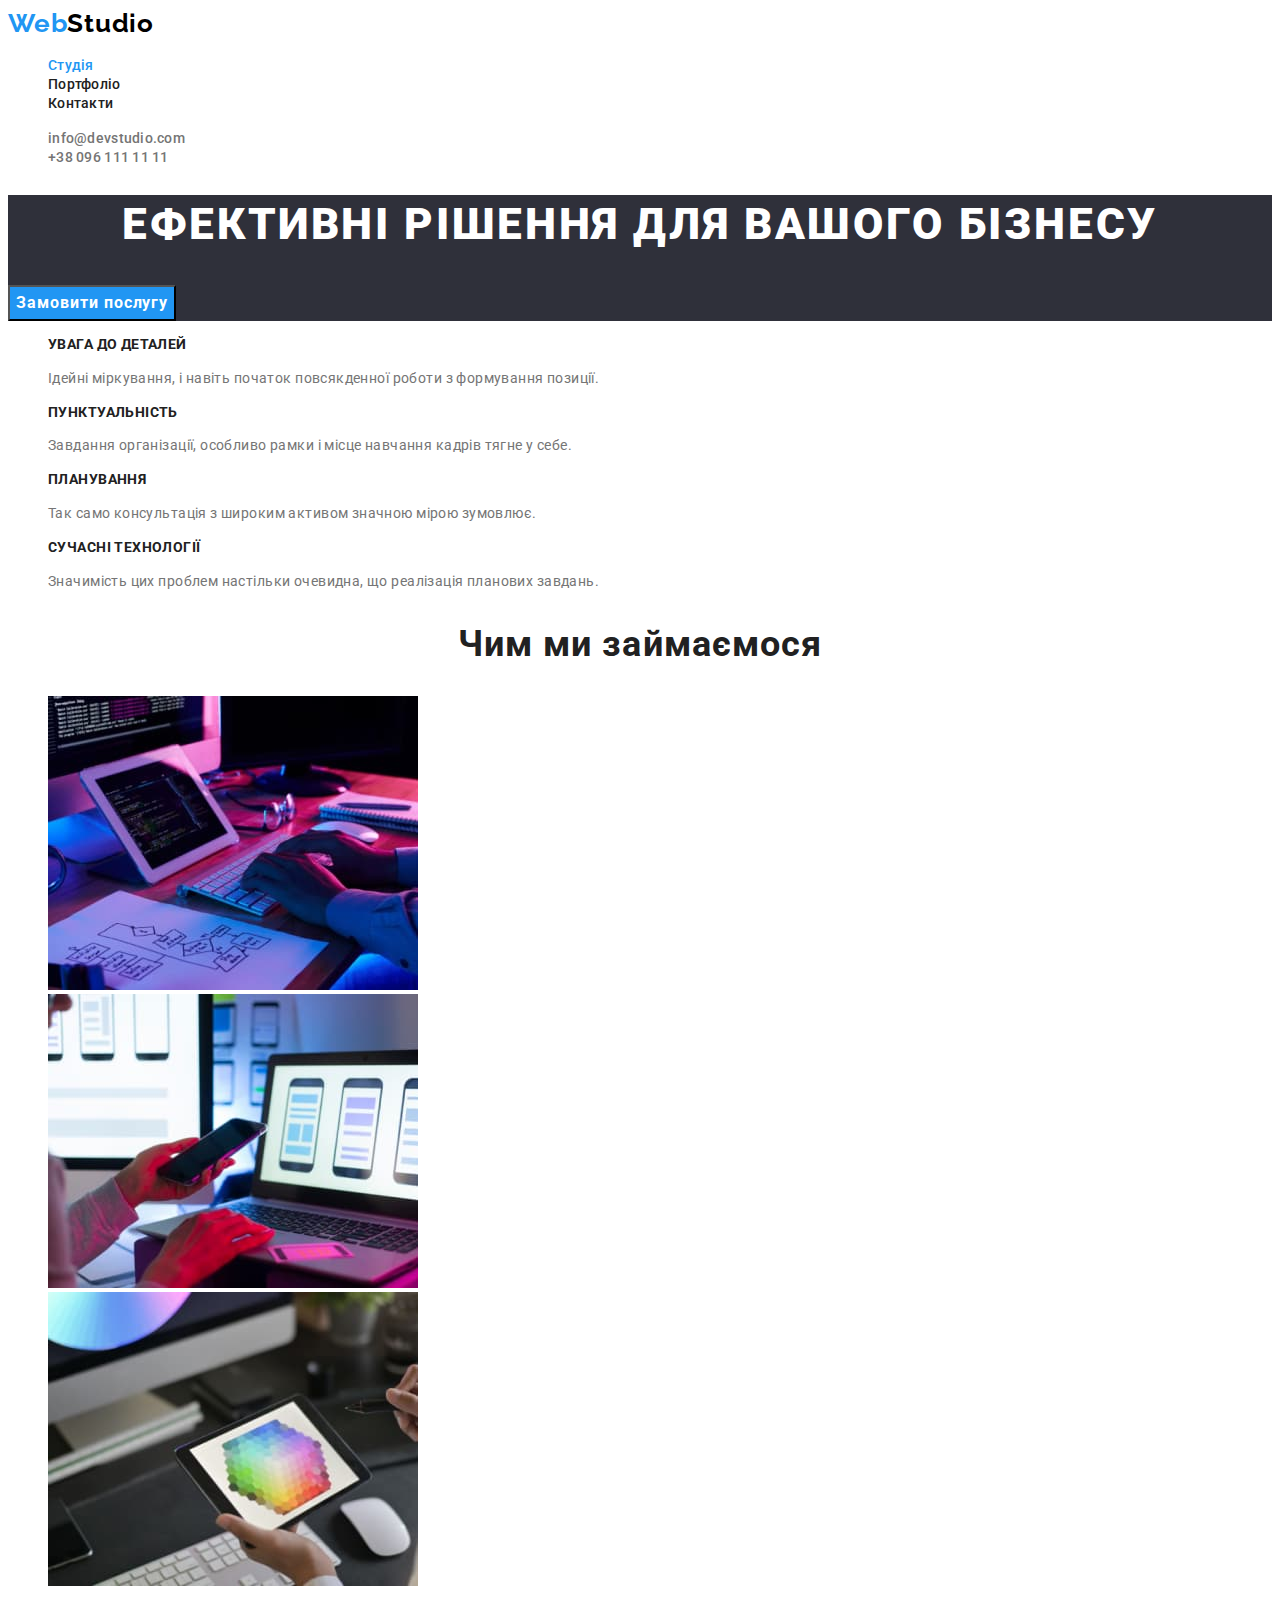
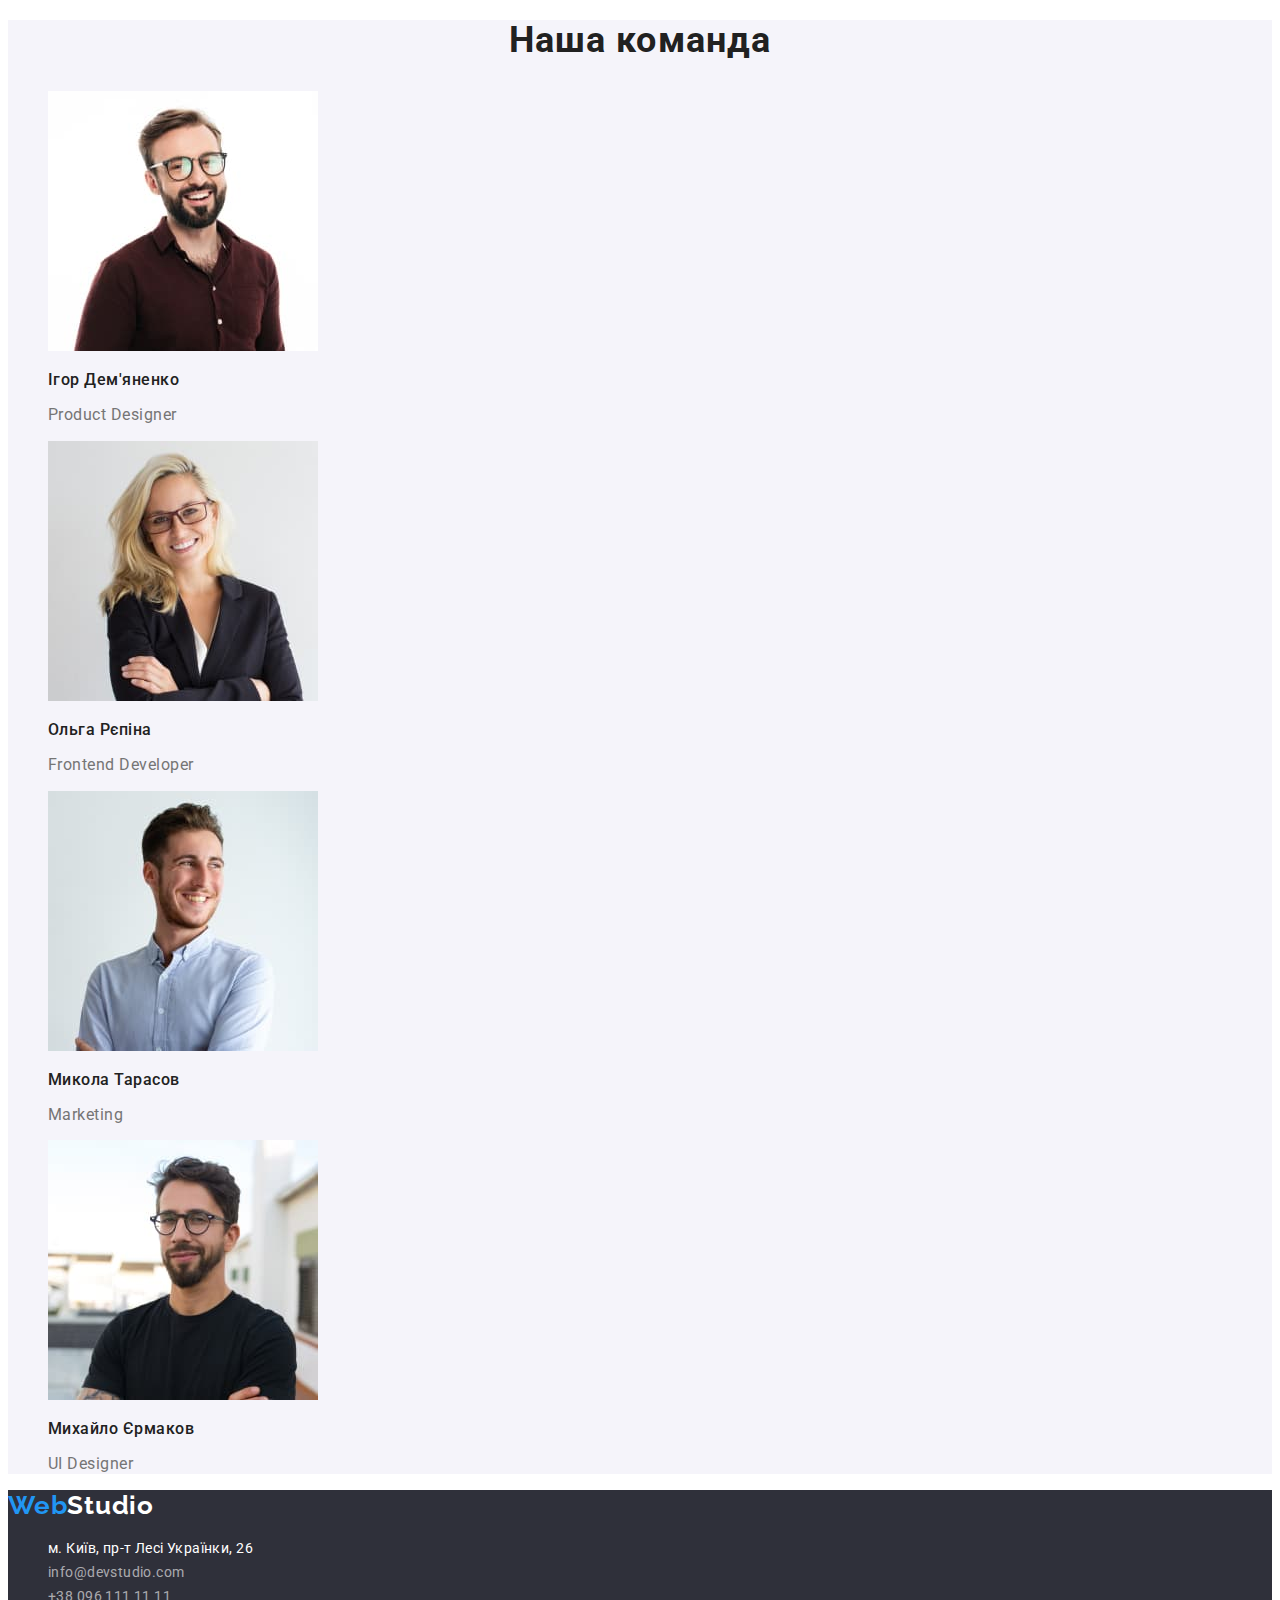
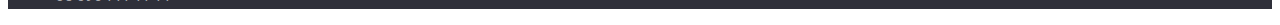
<file: index.html>
<!DOCTYPE html>
<html lang="uk">
  <head>
    <meta charset="UTF-8" />
    <meta http-equiv="X-UA-Compatible" content="IE=edge" />
    <meta name="viewport" content="width=device-width, initial-scale=1.0" />
    <title>Студія</title>
    <link
      href="https://fonts.googleapis.com/css2?family=Raleway:wght@700&family=Roboto:wght@400;500;700;900&display=swap"
      rel="stylesheet"
    />
    <link rel="stylesheet" href="./css/styles.css" />
  </head>
  <body>
    <header>
      <a class="logo" href="./">Web<span class="logo-studio">Studio</span></a>
      <nav>
        <ul class="site-nav list">
          <li><a class="link current" href="./index.html">Студія</a></li>
          <li><a class="link" href="./portfolio.html">Портфоліо</a></li>
          <li><a class="link" href="./contacts.html">Контакти</a></li>
        </ul>
      </nav>
      <ul class="contacts-header list">
        <li>
          <a class="contact" href="mailto:info@devstudio.com"
            >info@devstudio.com</a
          >
        </li>
        <li>
          <a class="contact" href="tel:+380961111111">+38 096 111 11 11</a>
        </li>
      </ul>
    </header>
    <main>
      <!-- шапка -->
      <section class="hero">
        <h1 class="hero-title">Ефективні рішення для вашого бізнесу</h1>
        <button class="button" type="button">Замовити послугу</button>
      </section>
      <!-- особливості -->
      <section class="section">
        <h2 class="visually-hidden">особливості</h2>
        <ul class="list">
          <li>
            <h3 class="section-title">УВАГА ДО ДЕТАЛЕЙ</h3>
            <p class="section-paragraph">
              Ідейні міркування, і навіть початок повсякденної роботи з
              формування позиції.
            </p>
          </li>
          <li>
            <h3 class="section-title">ПУНКТУАЛЬНІСТЬ</h3>
            <p class="section-paragraph">
              Завдання організації, особливо рамки і місце навчання кадрів тягне
              у себе.
            </p>
          </li>
          <li>
            <h3 class="section-title">ПЛАНУВАННЯ</h3>
            <p class="section-paragraph">
              Так само консультація з широким активом значною мірою зумовлює.
            </p>
          </li>
          <li>
            <h3 class="section-title">СУЧАСНІ ТЕХНОЛОГІЇ</h3>
            <p class="section-paragraph">
              Значимість цих проблем настільки очевидна, що реалізація планових
              завдань.
            </p>
          </li>
        </ul>
      </section>
      <!-- чим ми займаємось -->
      <section class="section">
        <h2 class="box">Чим ми займаємося</h2>
        <ul class="list">
          <li>
            <img src="./images/box1.jpg" width="370" alt="заняття" />
          </li>
          <li>
            <img src="./images/box2.jpg" width="370" alt="заняття" />
          </li>
          <li>
            <img src="./images/box3.jpg" width="370" alt="заняття" />
          </li>
        </ul>
      </section>
      <!-- команда -->
      <section class="team">
        <h2 class="box">Наша команда</h2>
        <ul class="list">
          <li>
            <img src="./images/person1.jpg" width="270" alt="працівник" />
            <h3 class="team-name">Ігор Дем'яненко</h3>
            <p class="team-job">Product Designer</p>
          </li>
          <li>
            <img src="./images/person2.jpg" width="270" alt="працівник" />
            <h3 class="team-name">Ольга Рєпіна</h3>
            <p class="team-job">Frontend Developer</p>
          </li>
          <li>
            <img src="./images/person3.jpg" width="270" alt="працівник" />
            <h3 class="team-name">Микола Тарасов</h3>
            <p class="team-job">Marketing</p>
          </li>
          <li>
            <img src="./images/person4.jpg" width="270" alt="працівник" />
            <h3 class="team-name">Михайло Єрмаков</h3>
            <p class="team-job">UI Designer</p>
          </li>
        </ul>
      </section>
    </main>
    <footer class="footer">
      <a class="logo" href="./">Web<span class="logo-footer">Studio</span></a>
      <address class="footer-address">
        <ul class="address list">
          <li>
            <a class="link location" href="#"
              >м. Київ, пр-т Лесі Українки, 26</a
            >
          </li>
          <li>
            <a class="link" href="mailto:info@devstudio.com"
              >info@devstudio.com</a
            >
          </li>
          <li>
            <a class="link" href="tel:+380961111111">+38 096 111 11 11</a>
          </li>
        </ul>
      </address>
    </footer>
  </body>
</html>
</file>
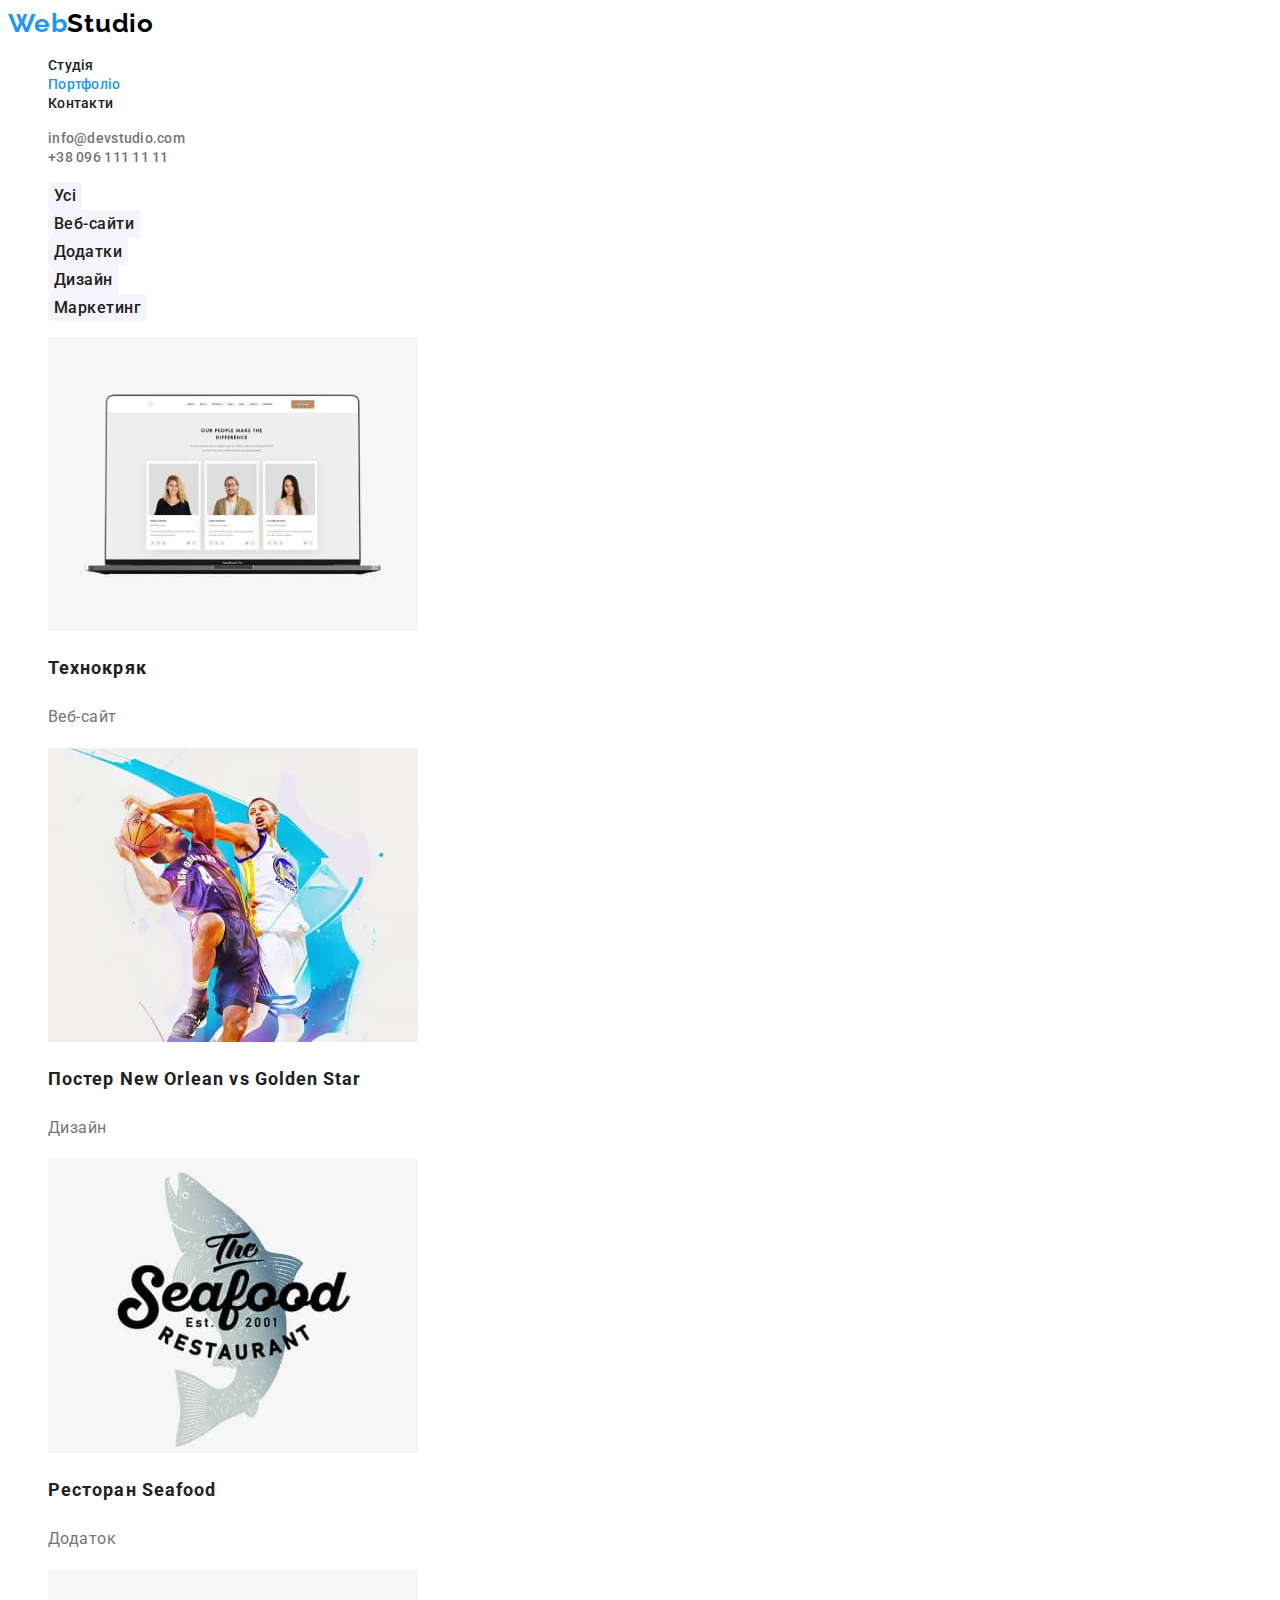
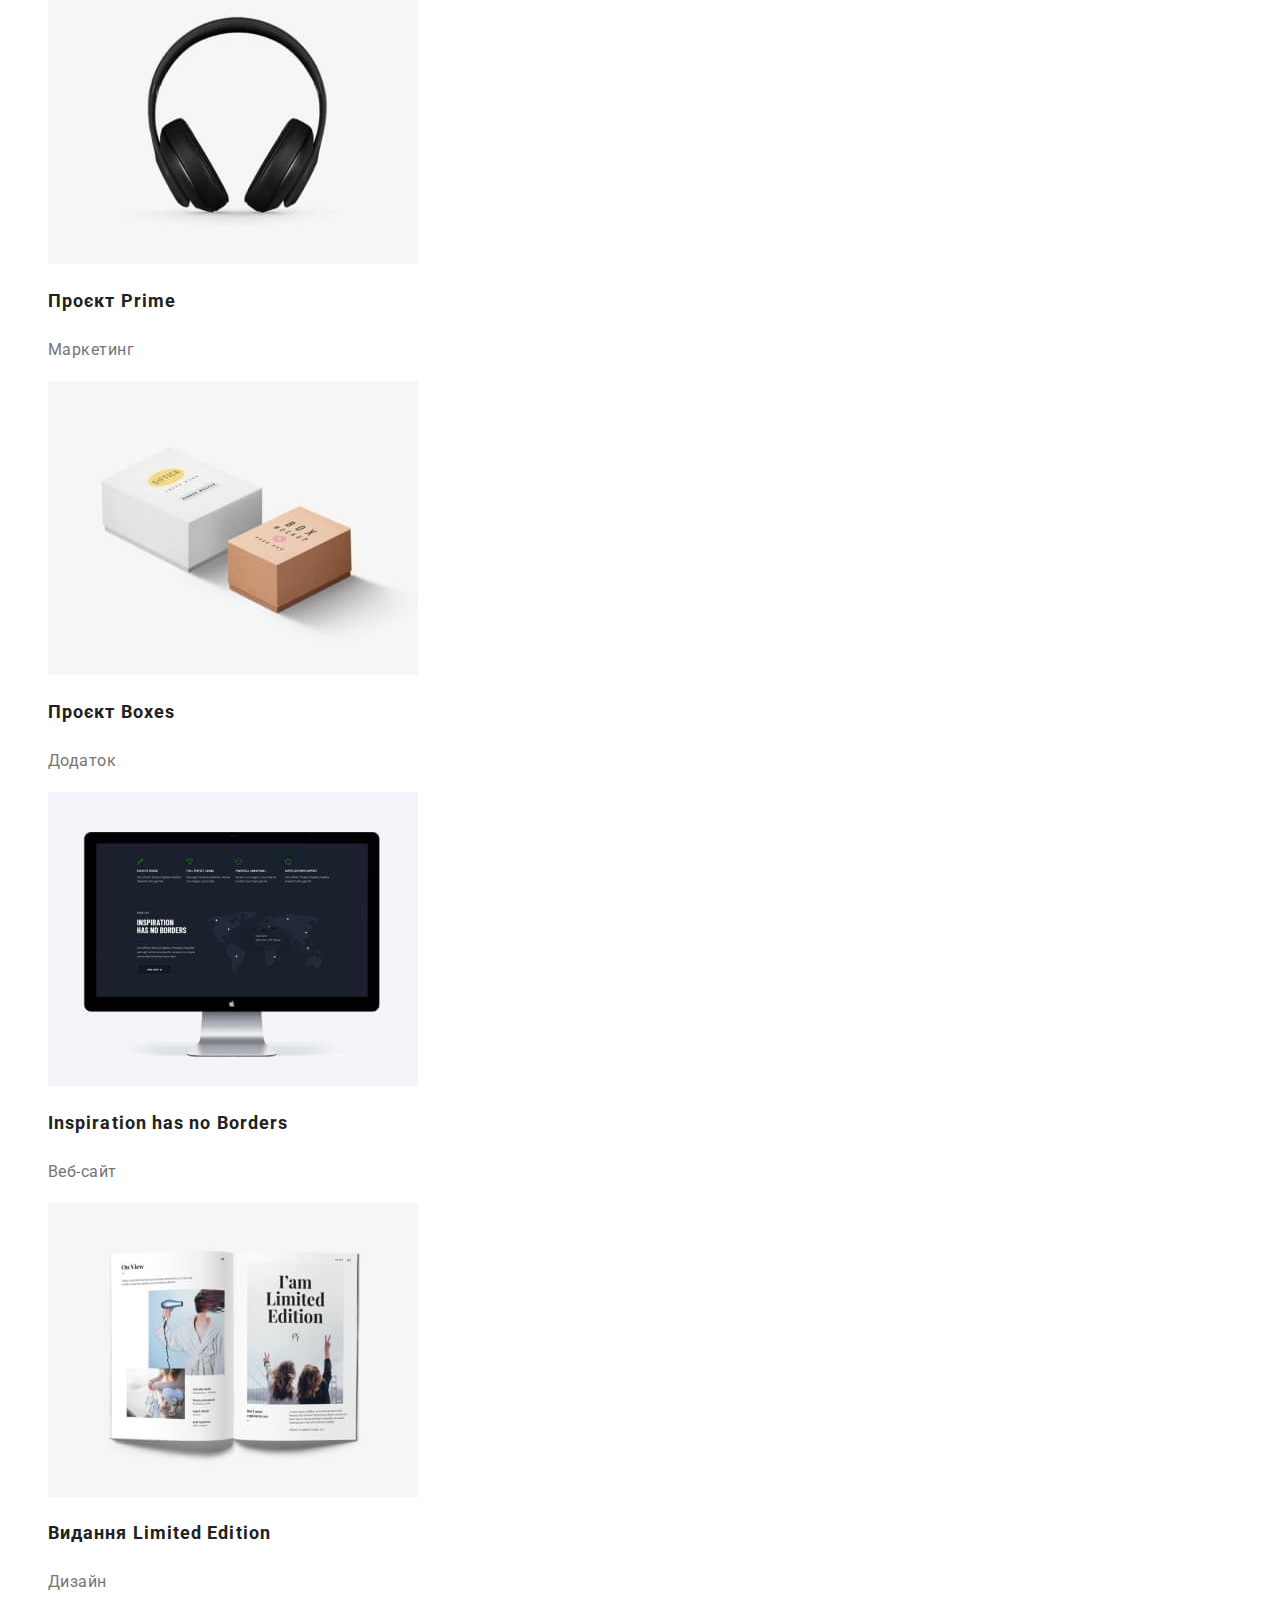
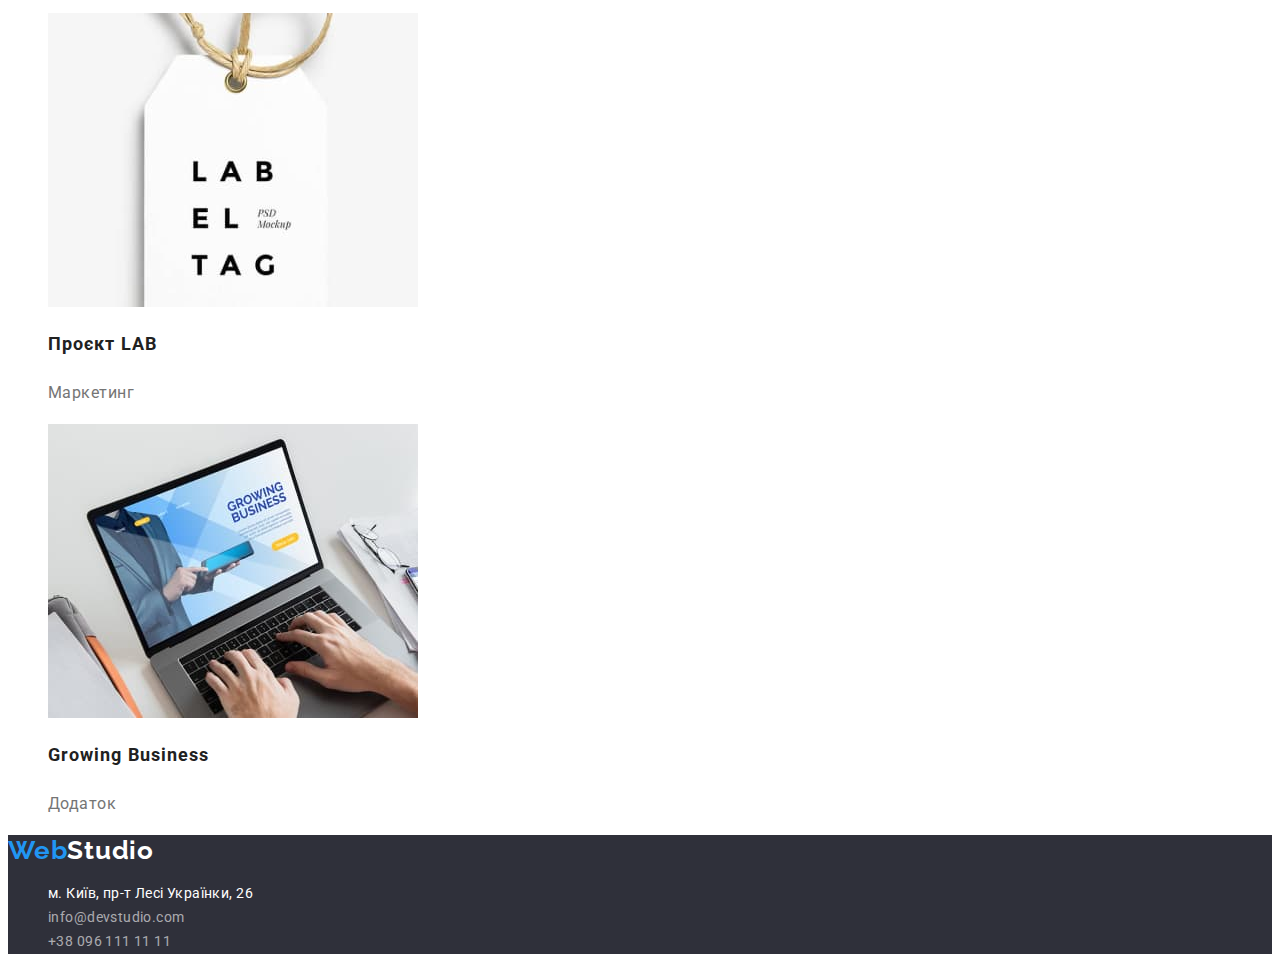
<file: portfolio.html>
<!DOCTYPE html>
<html lang="uk">
  <head>
    <meta charset="UTF-8" />
    <meta http-equiv="X-UA-Compatible" content="IE=edge" />
    <meta name="viewport" content="width=device-width, initial-scale=1.0" />
    <title>Студія</title>
    <link
      href="https://fonts.googleapis.com/css2?family=Raleway:wght@700&family=Roboto:wght@400;500;700;900&display=swap"
      rel="stylesheet"
    />
    <link rel="stylesheet" href="./css/styles.css" />
  </head>
  <body>
    <header>
      <a class="logo" href="./">Web<span class="logo-studio">Studio</span></a>
      <nav>
        <ul class="site-nav list">
          <li><a class="link" href="./index.html">Студія</a></li>
          <li><a class="link current" href="./portfolio.html">Портфоліо</a></li>
          <li><a class="link" href="./contacts.html">Контакти</a></li>
        </ul>
      </nav>
      <ul class="contacts-header list">
        <li>
          <a class="contact" href="mailto:info@devstudio.com"
            >info@devstudio.com</a
          >
        </li>
        <li>
          <a class="contact" href="tel:+380961111111">+38 096 111 11 11</a>
        </li>
      </ul>
    </header>
    <main>
      <section>
        <h1 class="visually-hidden">Портфоліо</h1>
        <ul class="list">
          <li><button class="button second" type="button">Усі</button></li>
          <li>
            <button class="button second" type="button">Веб-сайти</button>
          </li>
          <li><button class="button second" type="button">Додатки</button></li>
          <li><button class="button second" type="button">Дизайн</button></li>
          <li>
            <button class="button second" type="button">Маркетинг</button>
          </li>
        </ul>
        <ul class="portfolio list">
          <li>
            <a href="#"
              ><img
                src="./images/project1.jpg"
                width="370"
                height="294"
                alt="ноутбук"
              />
              <h2 class="portfolio-title">Технокряк</h2>
              <p class="portfolio-sites">Веб-сайт</p></a
            >
          </li>
          <li>
            <a href="#"
              ><img
                src="./images/project2.jpg"
                width="370"
                height="294"
                alt="баскетбол"
              />
              <h2 class="portfolio-title">Постер New Orlean vs Golden Star</h2>
              <p class="portfolio-sites">Дизайн</p></a
            >
          </li>
          <li>
            <a href="#"
              ><img
                src="./images/project3.jpg"
                width="370"
                height="294"
                alt="ресторан"
              />
              <h2 class="portfolio-title">Ресторан Seafood</h2>
              <p class="portfolio-sites">Додаток</p></a
            >
          </li>
          <li>
            <a href="#"
              ><img
                src="./images/project4.jpg"
                width="370"
                height="294"
                alt="навушники"
              />
              <h2 class="portfolio-title">Проєкт Prime</h2>
              <p class="portfolio-sites">Маркетинг</p></a
            >
          </li>
          <li>
            <a href="#"
              ><img
                src="./images/project5.jpg"
                width="370"
                height="294"
                alt="коробки"
              />
              <h2 class="portfolio-title">Проєкт Boxes</h2>
              <p class="portfolio-sites">Додаток</p></a
            >
          </li>
          <li>
            <a href="#"
              ><img
                src="./images/project6.jpg"
                width="370"
                height="294"
                alt="монітор"
              />
              <h2 class="portfolio-title">Inspiration has no Borders</h2>
              <p class="portfolio-sites">Веб-сайт</p></a
            >
          </li>
          <li>
            <a href="#"
              ><img
                src="./images/project7.jpg"
                width="370"
                height="294"
                alt="журнал"
              />
              <h2 class="portfolio-title">Видання Limited Edition</h2>
              <p class="portfolio-sites">Дизайн</p></a
            >
          </li>
          <li>
            <a href="#"
              ><img
                src="./images/project8.jpg"
                width="370"
                height="294"
                alt="етикетка"
              />
              <h2 class="portfolio-title">Проєкт LAB</h2>
              <p class="portfolio-sites">Маркетинг</p></a
            >
          </li>

          <li>
            <a href="#"
              ><img
                src="./images/project9.jpg"
                width="370"
                height="294"
                alt="компьютер"
              />
              <h2 class="portfolio-title">Growing Business</h2>
              <p class="portfolio-sites">Додаток</p></a
            >
          </li>
        </ul>
      </section>
    </main>
    <footer class="footer">
      <a class="logo" href="./">Web<span class="logo-footer">Studio</span></a>
      <address class="footer-address">
        <ul class="address list">
          <li>
            <a class="link location" href="#"
              >м. Київ, пр-т Лесі Українки, 26</a
            >
          </li>
          <li>
            <a class="link" href="mailto:info@devstudio.com"
              >info@devstudio.com</a
            >
          </li>
          <li>
            <a class="link" href="tel:+380961111111">+38 096 111 11 11</a>
          </li>
        </ul>
      </address>
    </footer>
  </body>
</html>
</file>
<file: css/styles.css>
/* цвет основного цекста #212121 */
/* вторичный цвет #757575 */
/* белый #FFFFFF */
/* цвет акцента #2196F3 */
/* вторчный цвет фона #2F303A */

/* Стилізація сторінки студія */

:root {
  --primary-text-color: #212121;
  --secondary-text-color: #757575;
  --accent-text-color: #2196f3;
  --white-proect-color: #ffffff;
}

body {
  background-color: var(--white-proect-color);
  color: var(--primary-text-color);
  font-family: Roboto, sans-serif;
}

.list {
  list-style: none;
}

a {
  text-decoration: none;
}

.visually-hidden {
  position: absolute;
  width: 1px;
  height: 1px;
  margin: -1px;
  border: 0;
  padding: 0;

  white-space: nowrap;
  clip-path: inset(100%);
  clip: rect(0 0 0 0);
  overflow: hidden;
}

/* Header */
.logo {
  color: var(--accent-text-color);
  font-family: "Raleway", sans-serif;
  font-weight: 700;
  font-size: 26px;
  line-height: 1.19;
  letter-spacing: 0.03em;
}

.logo-studio {
  color: #000000;
}

/* Nav */
.site-nav .link {
  color: var(--primary-text-color);
  font-weight: 500;
  font-size: 14px;
  line-height: 1.14;
  letter-spacing: 0.02em;
}

.current.link {
  color: var(--accent-text-color);
}

.site-nav .link:hover,
.site-nav .link:focus {
  color: var(--accent-text-color);
}

.contacts-header .contact {
  color: var(--secondary-text-color);
  font-weight: 500;
  font-size: 14px;
  line-height: 1.14;
  letter-spacing: 0.02em;
}

.contacts-header .contact:hover,
.contacts-header .contact:focus {
  color: var(--accent-text-color);
}

/* main */

/* шапка */

.hero {
  background-color: #2f303a;
}

.hero-title {
  font-weight: 900;
  font-size: 44px;
  line-height: 1.36;
  text-align: center;
  letter-spacing: 0.06em;
  text-transform: uppercase;
  color: var(--white-proect-color);
}

.button {
  background-color: var(--accent-text-color);
  font-family: inherit;
  font-weight: 700;
  font-size: 16px;
  line-height: 1.87;
  display: flex;
  align-items: center;
  text-align: center;
  letter-spacing: 0.06em;

  color: var(--white-proect-color);
}

/* <!-- особливості --> */

.section-paragraph {
  font-size: 14px;
  line-height: 1.71;
  letter-spacing: 0.03em;
  color: var(--secondary-text-color);
}

.section-title {
  font-size: 14px;
  line-height: 1.14;
  letter-spacing: 0.03em;
  text-transform: uppercase;
}

/* заголовки другого рівня */

.box {
  font-size: 36px;
  line-height: 1.16;
  text-align: center;
  letter-spacing: 0.03em;
}

/* <!-- команда --> */

.team {
  background-color: #f5f4fa;
}

.team-name {
  font-weight: 500;
  font-size: 16px;
  line-height: 1.18;
  letter-spacing: 0.03em;
}

.team-job {
  font-size: 16px;
  line-height: 1.18;
  letter-spacing: 0.03em;
  color: var(--secondary-text-color);
}

/* footer */

.footer {
  background-color: #2f303a;
}

.logo-footer {
  color: var(--white-proect-color);
}

.footer-address {
  font-style: normal;
}

.link {
  font-weight: 400;
  font-size: 14px;
  line-height: 1.71;
  letter-spacing: 0.03em;
  color: rgba(255, 255, 255, 0.6);
}

.address .link:hover,
.address .link:focus {
  color: var(--accent-text-color);
}

.location.link {
  color: var(--white-proect-color);
}

/* стилізація сторінки портфоліо */

.second.button {
  color: var(--primary-text-color);
  font-family: inherit;
  font-weight: 500;
  font-size: 16px;
  line-height: 1.62;
  letter-spacing: 0.03em;
  background: #f5f4fa;
  border-radius: 4px;
  border: none;
}

.second.button:hover,
.second.button:focus {
  color: var(--white-proect-color);
  background-color: var(--accent-text-color);
}

.portfolio-title {
  font-weight: 700;
  font-size: 18px;
  line-height: 2;
  letter-spacing: 0.06em;
}

.portfolio .portfolio-title {
  color: var(--primary-text-color);
}

.portfolio-sites {
  font-weight: 400;
  font-size: 16px;
  line-height: 1.87;
  letter-spacing: 0.03em;
  color: var(--secondary-text-color);
}
</file>
